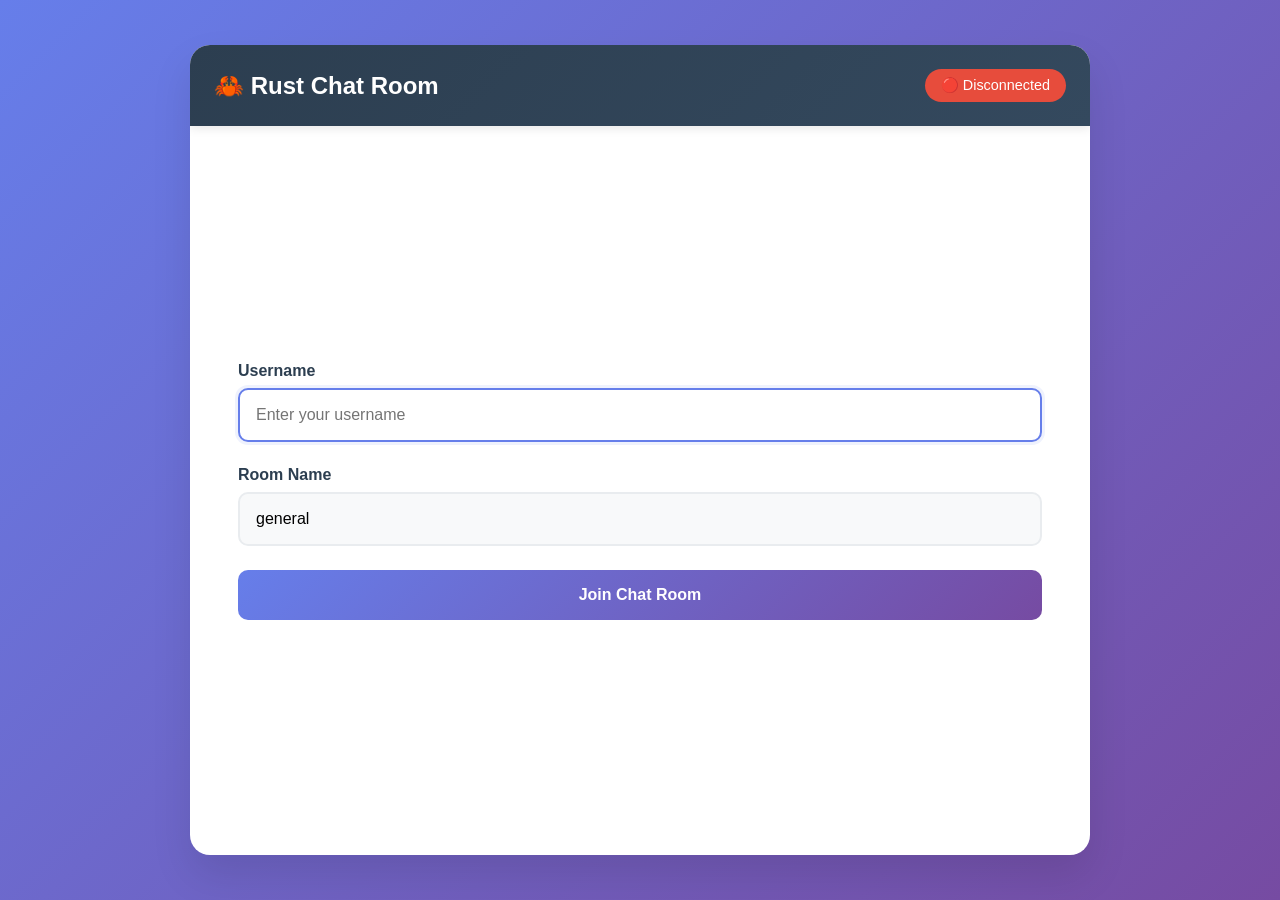
<file: client/index.html>
<!DOCTYPE html>
<html lang="en">
<head>
    <meta charset="UTF-8">
    <meta name="viewport" content="width=device-width, initial-scale=1.0">
    <title>🦀 Rust Chat App</title>
    <link rel="stylesheet" href="style.css">
</head>
<body>
    <div class="container">
        <div class="header">
            <h1>🦀 Rust Chat Room</h1>
            <div class="connection-status" id="status">🔴 Disconnected</div>
        </div>
        
        <div class="join-form" id="joinForm">
            <div class="form-group">
                <label for="usernameInput">Username</label>
                <input type="text" id="usernameInput" placeholder="Enter your username" maxlength="50" autocomplete="username">
            </div>
            <div class="form-group">
                <label for="roomInput">Room Name</label>
                <input type="text" id="roomInput" placeholder="Room name" value="general" maxlength="50">
            </div>
            <button onclick="joinRoom()" class="primary-btn">Join Chat Room</button>
        </div>

        <div class="chat-container" id="chatContainer" style="display: none;">
            <div class="chat-header">
                <h2 id="roomTitle">Room: general</h2>
                <div class="room-info">
                    <span id="userCount">0 users</span>
                </div>
            </div>

            <div class="users-list" id="usersSection">
                <h3>👥 Active Users</h3>
                <div class="users-grid" id="usersList"></div>
            </div>

            <div class="chat-messages" id="messages"></div>
            
            <div class="message-input">
                <input type="text" id="messageInput" placeholder="Type your message..." maxlength="1000">
                <button onclick="sendMessage()" class="send-btn">Send</button>
                <button onclick="leaveRoom()" class="leave-btn">Leave</button>
            </div>
        </div>
    </div>

    <div class="toast" id="toast"></div>

    <script src="app.js"></script>
</body>
</html>
</file>
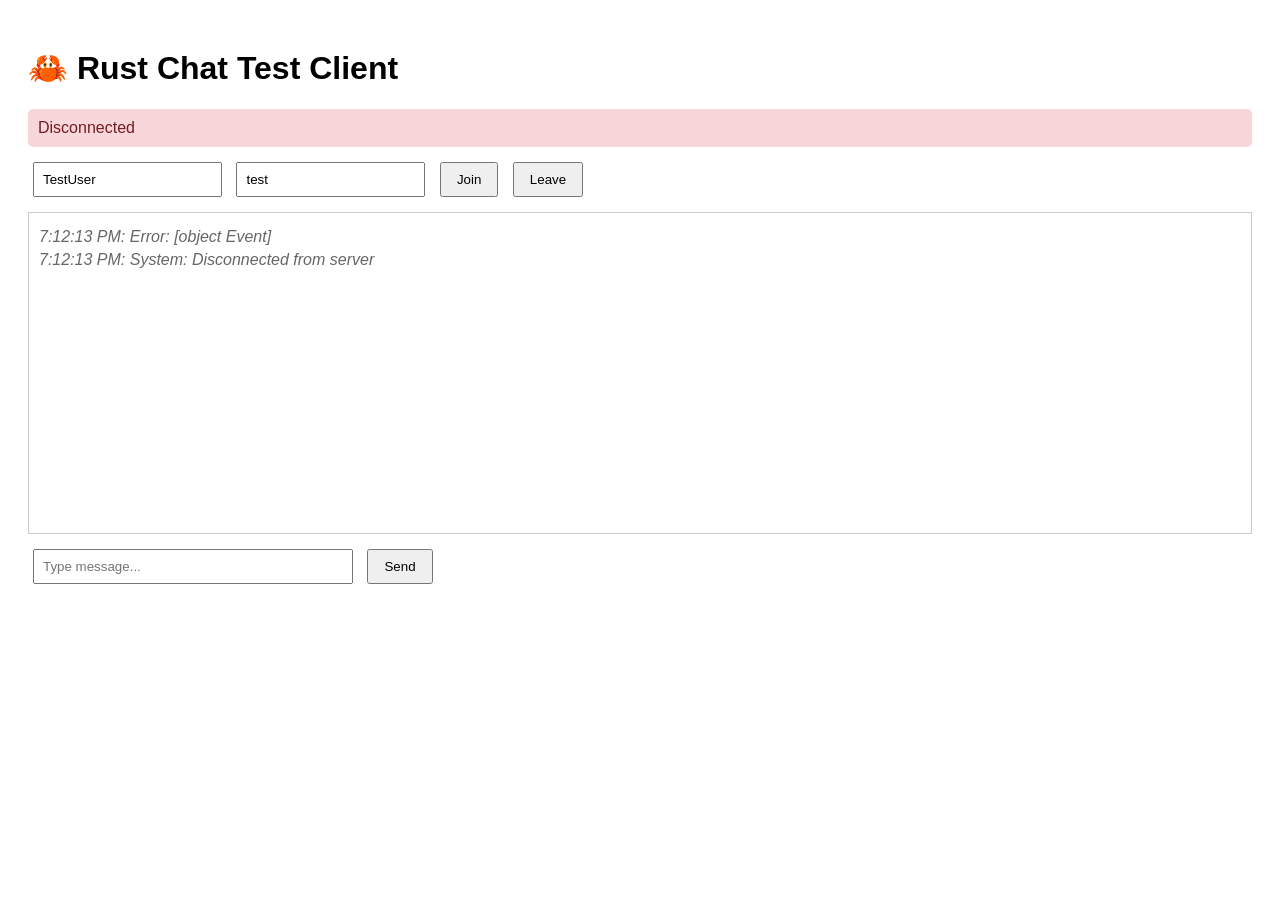
<file: test_client.html>
<!DOCTYPE html>
<html lang="en">
<head>
    <meta charset="UTF-8">
    <meta name="viewport" content="width=device-width, initial-scale=1.0">
    <title>Chat Test Client</title>
    <style>
        body { font-family: Arial, sans-serif; padding: 20px; }
        .status { padding: 10px; margin: 10px 0; border-radius: 5px; }
        .connected { background: #d4edda; color: #155724; }
        .disconnected { background: #f8d7da; color: #721c24; }
        input { margin: 5px; padding: 8px; }
        button { margin: 5px; padding: 8px 15px; }
        #messages { border: 1px solid #ccc; height: 300px; overflow-y: auto; padding: 10px; margin: 10px 0; }
        .message { margin: 5px 0; }
        .system { color: #666; font-style: italic; }
    </style>
</head>
<body>
    <h1>🦀 Rust Chat Test Client</h1>
    
    <div id="status" class="status disconnected">Disconnected</div>
    
    <div>
        <input id="username" placeholder="Username" value="TestUser">
        <input id="room" placeholder="Room" value="test">
        <button onclick="join()">Join</button>
        <button onclick="leave()">Leave</button>
    </div>
    
    <div id="messages"></div>
    
    <div>
        <input id="messageInput" placeholder="Type message..." style="width: 300px;">
        <button onclick="sendMessage()">Send</button>
    </div>

    <script>
        let ws = null;
        let connected = false;

        function connect() {
            ws = new WebSocket('ws://localhost:8080/ws');
            
            ws.onopen = () => {
                connected = true;
                updateStatus('Connected', true);
                addMessage('System: Connected to server', true);
            };
            
            ws.onmessage = (event) => {
                const msg = JSON.parse(event.data);
                addMessage(`Received: ${msg.type} - ${JSON.stringify(msg.data)}`, true);
            };
            
            ws.onclose = () => {
                connected = false;
                updateStatus('Disconnected', false);
                addMessage('System: Disconnected from server', true);
                setTimeout(connect, 2000);
            };
            
            ws.onerror = (error) => {
                addMessage(`Error: ${error}`, true);
            };
        }

        function updateStatus(text, isConnected) {
            const status = document.getElementById('status');
            status.textContent = text;
            status.className = `status ${isConnected ? 'connected' : 'disconnected'}`;
        }

        function addMessage(text, isSystem = false) {
            const messages = document.getElementById('messages');
            const div = document.createElement('div');
            div.className = `message ${isSystem ? 'system' : ''}`;
            div.textContent = `${new Date().toLocaleTimeString()}: ${text}`;
            messages.appendChild(div);
            messages.scrollTop = messages.scrollHeight;
        }

        function join() {
            if (!connected) return;
            const username = document.getElementById('username').value;
            const room = document.getElementById('room').value;
            
            const msg = {
                type: 'Join',
                data: { room, username }
            };
            
            ws.send(JSON.stringify(msg));
            addMessage(`Sent: Join room '${room}' as '${username}'`);
        }

        function leave() {
            if (!connected) return;
            const room = document.getElementById('room').value;
            
            const msg = {
                type: 'Leave',
                data: { room }
            };
            
            ws.send(JSON.stringify(msg));
            addMessage(`Sent: Leave room '${room}'`);
        }

        function sendMessage() {
            if (!connected) return;
            const room = document.getElementById('room').value;
            const message = document.getElementById('messageInput').value;
            
            if (!message.trim()) return;
            
            const msg = {
                type: 'SendMessage',
                data: { room, message }
            };
            
            ws.send(JSON.stringify(msg));
            addMessage(`Sent message: ${message}`);
            document.getElementById('messageInput').value = '';
        }

        // Event listeners
        document.getElementById('messageInput').addEventListener('keypress', (e) => {
            if (e.key === 'Enter') sendMessage();
        });

        // Connect on load
        connect();
    </script>
</body>
</html>
</file>
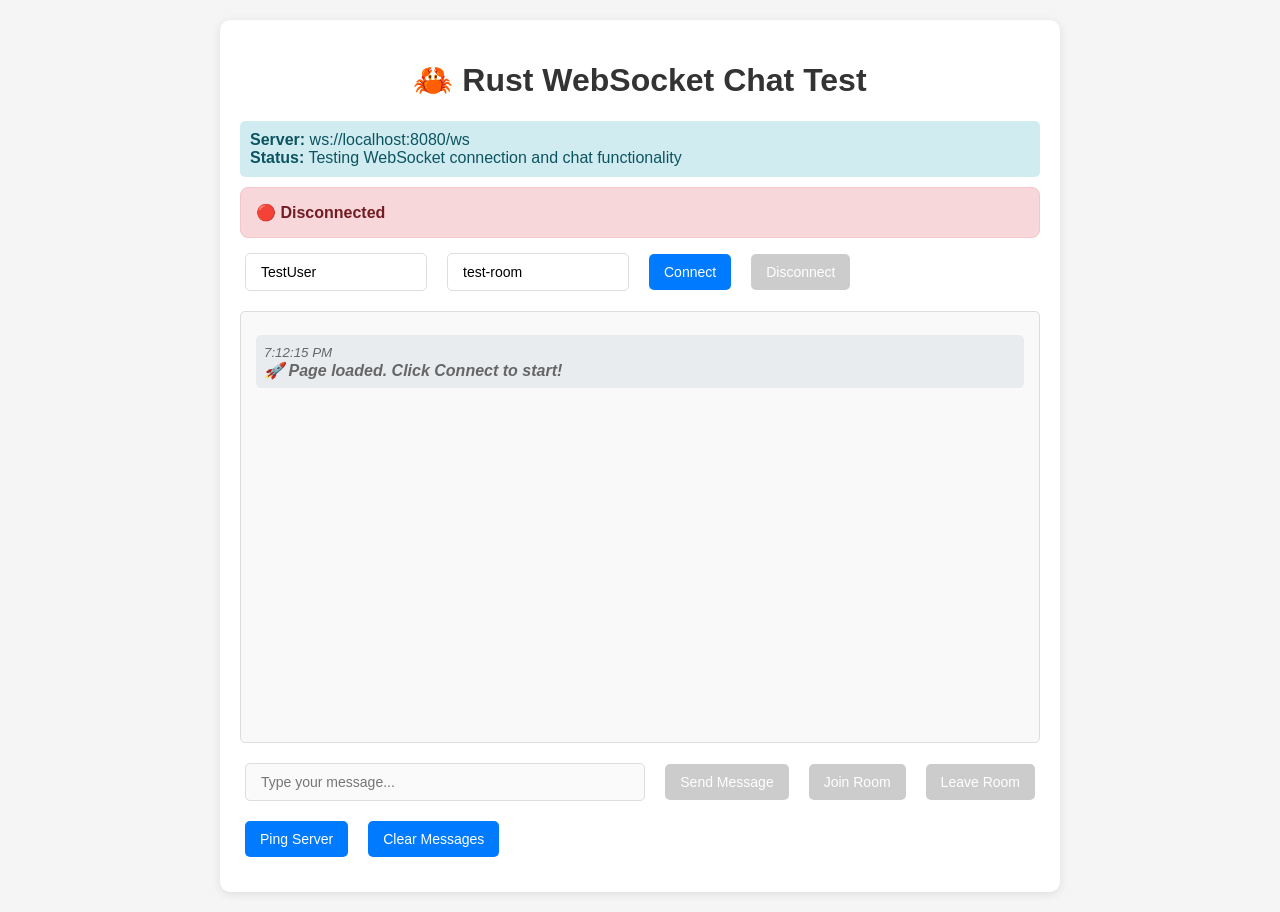
<file: working_test.html>
<!DOCTYPE html>
<html lang="en">
<head>
    <meta charset="UTF-8">
    <meta name="viewport" content="width=device-width, initial-scale=1.0">
    <title>🦀 Rust WebSocket Chat Test</title>
    <style>
        body { 
            font-family: 'Arial', sans-serif; 
            margin: 0; 
            padding: 20px; 
            background: #f5f5f5; 
        }
        .container { 
            max-width: 800px; 
            margin: 0 auto; 
            background: white; 
            border-radius: 10px; 
            box-shadow: 0 2px 10px rgba(0,0,0,0.1); 
            padding: 20px; 
        }
        .status { 
            padding: 15px; 
            margin: 10px 0; 
            border-radius: 8px; 
            font-weight: bold; 
        }
        .connected { background: #d4edda; color: #155724; border: 1px solid #c3e6cb; }
        .disconnected { background: #f8d7da; color: #721c24; border: 1px solid #f5c6cb; }
        .connecting { background: #fff3cd; color: #856404; border: 1px solid #ffeaa7; }
        
        input, button { 
            margin: 5px; 
            padding: 10px 15px; 
            border: 1px solid #ddd; 
            border-radius: 5px; 
            font-size: 14px; 
        }
        button { 
            background: #007bff; 
            color: white; 
            cursor: pointer; 
            border: none; 
        }
        button:hover { background: #0056b3; }
        button:disabled { background: #ccc; cursor: not-allowed; }
        
        #messages { 
            border: 1px solid #ddd; 
            height: 400px; 
            overflow-y: auto; 
            padding: 15px; 
            margin: 15px 0; 
            background: #f9f9f9; 
            border-radius: 5px; 
        }
        .message { 
            margin: 8px 0; 
            padding: 8px; 
            border-radius: 5px; 
        }
        .system { color: #666; font-style: italic; background: #e9ecef; }
        .welcome { color: #28a745; background: #d1ecf1; }
        .error { color: #dc3545; background: #f8d7da; }
        .user-message { background: #e3f2fd; }
        
        .controls { display: flex; gap: 10px; align-items: center; margin: 10px 0; }
        .controls input { flex: 1; }
        
        h1 { color: #333; text-align: center; }
        .info { background: #d1ecf1; color: #0c5460; padding: 10px; border-radius: 5px; margin: 10px 0; }
    </style>
</head>
<body>
    <div class="container">
        <h1>🦀 Rust WebSocket Chat Test</h1>
        
        <div class="info">
            <strong>Server:</strong> ws://localhost:8080/ws<br>
            <strong>Status:</strong> Testing WebSocket connection and chat functionality
        </div>
        
        <div id="status" class="status disconnected">🔴 Disconnected</div>
        
        <div class="controls">
            <input id="username" placeholder="Username" value="TestUser" style="max-width: 150px;">
            <input id="room" placeholder="Room name" value="test-room" style="max-width: 150px;">
            <button onclick="connect()" id="connectBtn">Connect</button>
            <button onclick="disconnect()" id="disconnectBtn" disabled>Disconnect</button>
        </div>
        
        <div id="messages"></div>
        
        <div class="controls">
            <input id="messageInput" placeholder="Type your message..." disabled>
            <button onclick="sendMessage()" id="sendBtn" disabled>Send Message</button>
            <button onclick="joinRoom()" id="joinBtn" disabled>Join Room</button>
            <button onclick="leaveRoom()" id="leaveBtn" disabled>Leave Room</button>
        </div>
        
        <div class="controls">
            <button onclick="sendPing()">Ping Server</button>
            <button onclick="clearMessages()">Clear Messages</button>
        </div>
    </div>

    <script>
        let ws = null;
        let connected = false;
        let currentRoom = null;

        function updateStatus(message, state) {
            const statusDiv = document.getElementById('status');
            statusDiv.textContent = message;
            statusDiv.className = 'status ' + state;
        }

        function addMessage(content, type = 'system') {
            const messagesDiv = document.getElementById('messages');
            const messageDiv = document.createElement('div');
            messageDiv.className = 'message ' + type;
            messageDiv.innerHTML = `<small>${new Date().toLocaleTimeString()}</small><br>${content}`;
            messagesDiv.appendChild(messageDiv);
            messagesDiv.scrollTop = messagesDiv.scrollHeight;
        }

        function updateButtons() {
            document.getElementById('connectBtn').disabled = connected;
            document.getElementById('disconnectBtn').disabled = !connected;
            document.getElementById('messageInput').disabled = !connected;
            document.getElementById('sendBtn').disabled = !connected;
            document.getElementById('joinBtn').disabled = !connected;
            document.getElementById('leaveBtn').disabled = !connected;
        }

        function connect() {
            if (connected) return;
            
            updateStatus('🟡 Connecting...', 'connecting');
            addMessage('🔗 Attempting to connect to server...', 'system');
            
            ws = new WebSocket('ws://localhost:8080/ws');
            
            ws.onopen = () => {
                connected = true;
                updateStatus('🟢 Connected', 'connected');
                addMessage('✅ <strong>Connected to server!</strong>', 'welcome');
                updateButtons();
            };

            ws.onmessage = (event) => {
                try {
                    const message = JSON.parse(event.data);
                    console.log('Received:', message);
                    
                    switch (message.type) {
                        case 'Welcome':
                            addMessage(`🎉 <strong>Welcome!</strong> Your user ID: <code>${message.data.user_id}</code>`, 'welcome');
                            break;
                        case 'RoomJoined':
                            currentRoom = message.data.room;
                            addMessage(`🏠 <strong>Joined room:</strong> ${message.data.room}<br>👥 <strong>Users:</strong> ${message.data.users.join(', ')}`, 'system');
                            break;
                        case 'RoomLeft':
                            addMessage(`🚪 <strong>Left room:</strong> ${message.data.room}`, 'system');
                            currentRoom = null;
                            break;
                        case 'NewMessage':
                            addMessage(`💬 <strong>${message.data.user}:</strong> ${message.data.message}`, 'user-message');
                            break;
                        case 'UserJoined':
                            addMessage(`👋 <strong>${message.data.user}</strong> joined room <strong>${message.data.room}</strong>`, 'system');
                            break;
                        case 'UserLeft':
                            addMessage(`👋 <strong>${message.data.user}</strong> left room <strong>${message.data.room}</strong>`, 'system');
                            break;
                        case 'Error':
                            addMessage(`❌ <strong>Error:</strong> ${message.data.message}`, 'error');
                            break;
                        case 'Pong':
                            addMessage(`🏓 <strong>Pong received from server</strong>`, 'system');
                            break;
                        default:
                            addMessage(`📦 <strong>Unknown message:</strong> ${JSON.stringify(message, null, 2)}`, 'system');
                    }
                } catch (e) {
                    addMessage(`⚠️ <strong>Invalid JSON:</strong> ${event.data}`, 'error');
                }
            };

            ws.onerror = (error) => {
                console.error('WebSocket error:', error);
                addMessage(`❌ <strong>Connection error!</strong>`, 'error');
                updateStatus('🔴 Error', 'disconnected');
            };

            ws.onclose = (event) => {
                connected = false;
                currentRoom = null;
                updateStatus('🔴 Disconnected', 'disconnected');
                addMessage(`🔌 <strong>Connection closed</strong> (Code: ${event.code})`, 'system');
                updateButtons();
            };
        }

        function disconnect() {
            if (ws && connected) {
                ws.close();
            }
        }

        function sendMessage() {
            const messageInput = document.getElementById('messageInput');
            const message = messageInput.value.trim();
            
            if (!connected || !message) return;
            if (!currentRoom) {
                addMessage('❌ <strong>Please join a room first!</strong>', 'error');
                return;
            }

            const msg = {
                type: "SendMessage",
                data: {
                    room: currentRoom,
                    message: message
                }
            };

            ws.send(JSON.stringify(msg));
            messageInput.value = '';
            addMessage(`📤 <strong>Sent:</strong> ${message}`, 'system');
        }

        function joinRoom() {
            const username = document.getElementById('username').value.trim();
            const room = document.getElementById('room').value.trim();
            
            if (!connected || !username || !room) return;

            const msg = {
                type: "Join",
                data: {
                    room: room,
                    username: username
                }
            };

            ws.send(JSON.stringify(msg));
            addMessage(`📤 <strong>Joining room:</strong> ${room} as ${username}`, 'system');
        }

        function leaveRoom() {
            if (!connected || !currentRoom) return;

            const msg = {
                type: "Leave",
                data: {
                    room: currentRoom
                }
            };

            ws.send(JSON.stringify(msg));
            addMessage(`📤 <strong>Leaving room:</strong> ${currentRoom}`, 'system');
        }

        function sendPing() {
            if (!connected) return;

            const msg = {
                type: "Ping"
            };

            ws.send(JSON.stringify(msg));
            addMessage(`🏓 <strong>Ping sent to server</strong>`, 'system');
        }

        function clearMessages() {
            document.getElementById('messages').innerHTML = '';
        }

        // Enable Enter key for message input
        document.getElementById('messageInput').addEventListener('keypress', function(e) {
            if (e.key === 'Enter') {
                sendMessage();
            }
        });

        // Auto-connect on page load
        window.onload = function() {
            addMessage('🚀 <strong>Page loaded. Click Connect to start!</strong>', 'system');
        };
    </script>
</body>
</html>
</file>
<file: client/style.css>
/* Reset and base styles */
* {
    margin: 0;
    padding: 0;
    box-sizing: border-box;
}

body {
    font-family: 'Segoe UI', Tahoma, Geneva, Verdana, sans-serif;
    background: linear-gradient(135deg, #667eea 0%, #764ba2 100%);
    min-height: 100vh;
    display: flex;
    align-items: center;
    justify-content: center;
    color: #333;
}

/* Main container */
.container {
    width: 100%;
    max-width: 900px;
    height: 90vh;
    background: white;
    border-radius: 20px;
    box-shadow: 0 20px 40px rgba(0,0,0,0.1);
    display: flex;
    flex-direction: column;
    overflow: hidden;
}

/* Header */
.header {
    background: linear-gradient(135deg, #2c3e50, #34495e);
    color: white;
    padding: 1.5rem;
    display: flex;
    justify-content: space-between;
    align-items: center;
    box-shadow: 0 2px 10px rgba(0,0,0,0.1);
}

.header h1 {
    font-size: 1.5rem;
    font-weight: 600;
}

.connection-status {
    padding: 0.5rem 1rem;
    border-radius: 20px;
    font-size: 0.9rem;
    font-weight: 500;
    background: #e74c3c;
    color: white;
    transition: all 0.3s ease;
}

.connection-status.connected {
    background: #27ae60;
}

/* Join form */
.join-form {
    padding: 3rem;
    text-align: center;
    flex: 1;
    display: flex;
    flex-direction: column;
    justify-content: center;
    gap: 1.5rem;
}

.form-group {
    display: flex;
    flex-direction: column;
    gap: 0.5rem;
}

.form-group label {
    font-weight: 600;
    color: #2c3e50;
    text-align: left;
}

.join-form input {
    padding: 1rem;
    font-size: 1rem;
    border: 2px solid #e9ecef;
    border-radius: 10px;
    transition: all 0.3s ease;
    background: #f8f9fa;
}

.join-form input:focus {
    outline: none;
    border-color: #667eea;
    background: white;
    box-shadow: 0 0 0 3px rgba(102, 126, 234, 0.1);
}

.primary-btn {
    padding: 1rem 2rem;
    font-size: 1rem;
    font-weight: 600;
    background: linear-gradient(135deg, #667eea, #764ba2);
    color: white;
    border: none;
    border-radius: 10px;
    cursor: pointer;
    transition: all 0.3s ease;
}

.primary-btn:hover {
    transform: translateY(-2px);
    box-shadow: 0 10px 20px rgba(102, 126, 234, 0.3);
}

/* Chat container */
.chat-container {
    flex: 1;
    display: flex;
    flex-direction: column;
}

.chat-header {
    background: #f8f9fa;
    padding: 1rem 1.5rem;
    border-bottom: 1px solid #e9ecef;
    display: flex;
    justify-content: space-between;
    align-items: center;
}

.chat-header h2 {
    color: #2c3e50;
    font-size: 1.2rem;
}

.room-info {
    color: #6c757d;
    font-size: 0.9rem;
}

/* Users section */
.users-list {
    background: #f8f9fa;
    padding: 1rem 1.5rem;
    border-bottom: 1px solid #e9ecef;
}

.users-list h3 {
    margin-bottom: 0.5rem;
    color: #2c3e50;
    font-size: 1rem;
}

.users-grid {
    display: flex;
    flex-wrap: wrap;
    gap: 0.5rem;
}

.user-badge {
    background: #e9ecef;
    color: #495057;
    padding: 0.25rem 0.75rem;
    border-radius: 15px;
    font-size: 0.85rem;
    font-weight: 500;
    transition: all 0.3s ease;
}

.user-badge.current-user {
    background: #667eea;
    color: white;
}

/* Messages */
.chat-messages {
    flex: 1;
    padding: 1rem;
    overflow-y: auto;
    background: #ffffff;
}

.message {
    margin-bottom: 1rem;
    padding: 0.75rem;
    border-radius: 10px;
    background: #f8f9fa;
    border-left: 4px solid #667eea;
    animation: fadeIn 0.3s ease;
}

.message-header {
    display: flex;
    align-items: center;
    gap: 0.5rem;
    margin-bottom: 0.25rem;
}

.timestamp {
    color: #6c757d;
    font-size: 0.8rem;
}

.username {
    font-weight: 600;
    color: #2c3e50;
}

.message-content {
    color: #495057;
    line-height: 1.4;
    word-wrap: break-word;
}

.system-message {
    color: #6c757d;
    font-style: italic;
    text-align: center;
    margin: 1rem 0;
    padding: 0.5rem;
    background: #e9ecef;
    border-radius: 20px;
    font-size: 0.9rem;
}

/* Message input */
.message-input {
    padding: 1rem 1.5rem;
    background: #f8f9fa;
    border-top: 1px solid #e9ecef;
    display: flex;
    gap: 0.75rem;
    align-items: center;
}

.message-input input {
    flex: 1;
    padding: 0.75rem 1rem;
    font-size: 1rem;
    border: 2px solid #e9ecef;
    border-radius: 25px;
    background: white;
    transition: all 0.3s ease;
}

.message-input input:focus {
    outline: none;
    border-color: #667eea;
    box-shadow: 0 0 0 3px rgba(102, 126, 234, 0.1);
}

.send-btn {
    padding: 0.75rem 1.5rem;
    font-size: 1rem;
    font-weight: 600;
    background: #27ae60;
    color: white;
    border: none;
    border-radius: 25px;
    cursor: pointer;
    transition: all 0.3s ease;
}

.send-btn:hover {
    background: #219a52;
    transform: translateY(-1px);
}

.leave-btn {
    padding: 0.75rem 1.5rem;
    font-size: 1rem;
    font-weight: 600;
    background: #e74c3c;
    color: white;
    border: none;
    border-radius: 25px;
    cursor: pointer;
    transition: all 0.3s ease;
}

.leave-btn:hover {
    background: #c0392b;
    transform: translateY(-1px);
}

/* Toast notifications */
.toast {
    position: fixed;
    top: 20px;
    right: 20px;
    background: #2c3e50;
    color: white;
    padding: 1rem 1.5rem;
    border-radius: 10px;
    box-shadow: 0 10px 25px rgba(0,0,0,0.2);
    transform: translateX(400px);
    opacity: 0;
    transition: all 0.3s ease;
    z-index: 1000;
}

.toast.show {
    transform: translateX(0);
    opacity: 1;
}

.toast.error {
    background: #e74c3c;
}

.toast.success {
    background: #27ae60;
}

/* Animations */
@keyframes fadeIn {
    from {
        opacity: 0;
        transform: translateY(10px);
    }
    to {
        opacity: 1;
        transform: translateY(0);
    }
}

/* Scrollbar styling */
.chat-messages::-webkit-scrollbar {
    width: 6px;
}

.chat-messages::-webkit-scrollbar-track {
    background: #f8f9fa;
}

.chat-messages::-webkit-scrollbar-thumb {
    background: #dee2e6;
    border-radius: 3px;
}

.chat-messages::-webkit-scrollbar-thumb:hover {
    background: #adb5bd;
}

/* Responsive design */
@media (max-width: 768px) {
    .container {
        height: 100vh;
        border-radius: 0;
        max-width: 100%;
    }
    
    .join-form {
        padding: 2rem;
    }
    
    .message-input {
        padding: 1rem;
        flex-wrap: wrap;
    }
    
    .leave-btn {
        order: 3;
        width: 100%;
        margin-top: 0.5rem;
    }
}

/* Dark mode (optional) */
@media (prefers-color-scheme: dark) {
    body {
        background: linear-gradient(135deg, #2c3e50 0%, #34495e 100%);
    }
    
    .container {
        background: #2c3e50;
        color: #ecf0f1;
    }
    
    .chat-messages {
        background: #34495e;
    }
    
    .message {
        background: #3c4f66;
        color: #ecf0f1;
    }
    
    .message-input input {
        background: #3c4f66;
        color: #ecf0f1;
        border-color: #4a5f7a;
    }
}
</file>
